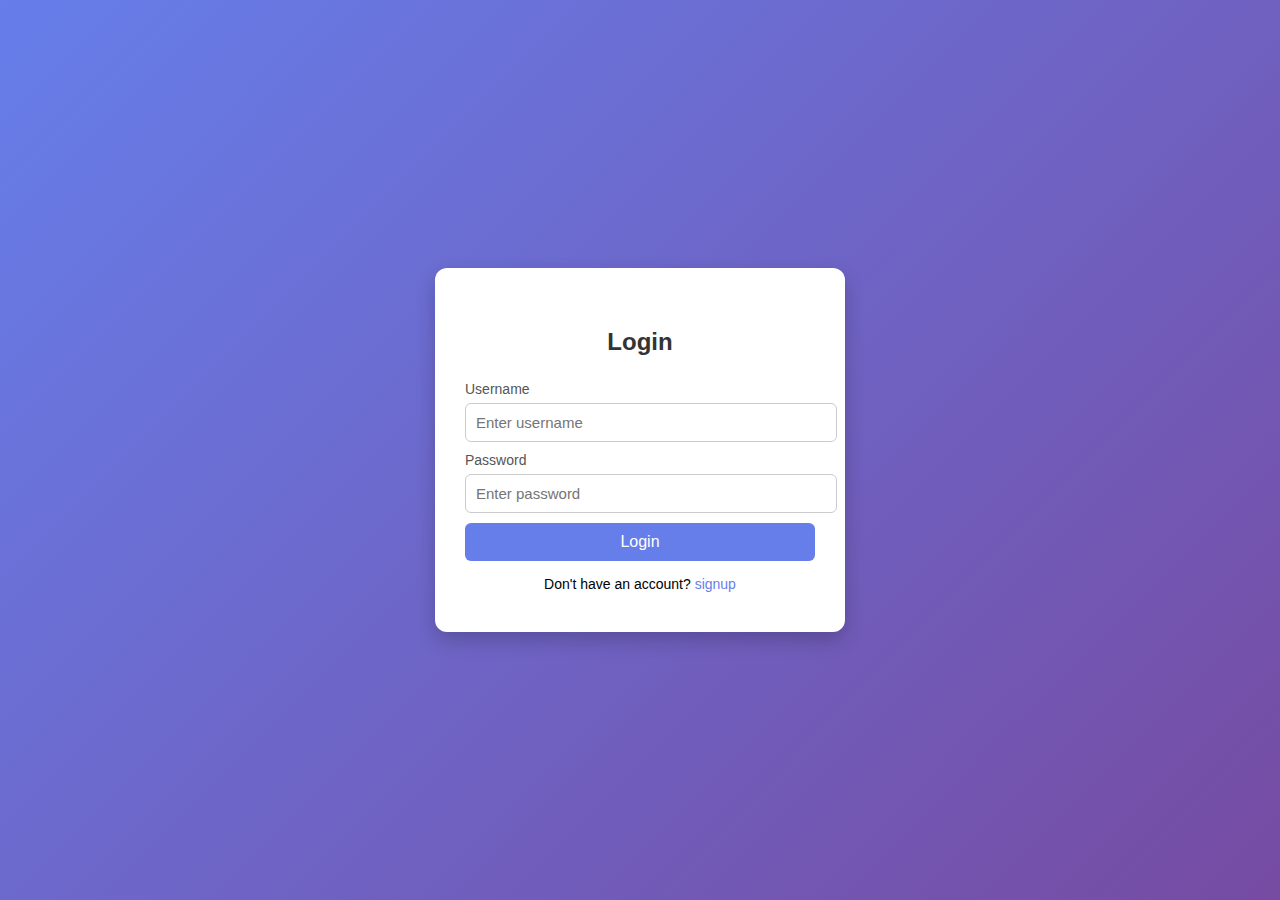
<file: Naveen.html>
<!DOCTYPE html>
<html lang="en">
<head>
  <meta charset="UTF-8" />
  <meta name="viewport" content="width=device-width, initial-scale=1.0" />
  <title>Login Page</title>
  <style>
    body {
      margin: 0;
      font-family: 'Poppins', sans-serif;
      background: linear-gradient(135deg, #667eea, #764ba2);
      height: 100vh;
      display: flex;
      justify-content: center;
      align-items: center;
    }

    .login-container {
      background: #fff;
      padding: 40px 30px;
      border-radius: 12px;
      box-shadow: 0 8px 20px rgba(0, 0, 0, 0.2);
      width: 350px;
      text-align: center;
    }

    .login-container h2 {
      margin-bottom: 25px;
      color: #333;
    }

    .input-group {
      margin-bottom: 20px;
      text-align: left;
    }

    .input-group label {
      display: block;
      color: #555;
      margin-bottom: 6px;
      font-size: 14px;
    }

    .input-group input {
      width: 100%;
      padding: 10px;
      border: 1px solid #ccc;
      border-radius: 6px;
      font-size: 15px;
    }

    .btn {
      width: 100%;
      background: #667eea;
      color: white;
      border: none;
      padding: 10px;
      border-radius: 6px;
      cursor: pointer;
      font-size: 16px;
      transition: 0.3s;
    }

    .btn:hover {
      background: #5a67d8;
    }

    .error {
      color: red;
      font-size: 13px;
      margin-top: -10px;
      margin-bottom: 10px;
    }

    .signup-link {
      margin-top: 15px;
      font-size: 14px;
    }

    .signup-link a {
      color: #667eea;
      text-decoration: none;
    }

    .signup-link a:hover {
      text-decoration: underline;
    }
  </style>
</head>
<body>

  <div class="login-container">
    <h2>Login</h2>
    <div class="input-group">
      <label for="username">Username</label>
      <input type="text" id="username" placeholder="Enter username" />
      <div class="error" id="userError"></div>
    </div>
    <div class="input-group">
      <label for="password">Password</label>
      <input type="password" id="password" placeholder="Enter password" />
      <div class="error" id="passError"></div>
    </div>
    <button class="btn" onclick="login()">Login</button>
    <div class="signup-link">
      Don't have an account? 
      <a href="C:\Naveen\feane-1.0.0\css\project\path.html">signup</a>
    </div>
  </div>

  <script>
    function login() {
      let username = document.getElementById('username').value.trim();
      let password = document.getElementById('password').value.trim();
      let userError = document.getElementById('userError');
      let passError = document.getElementById('passError');

      userError.textContent = '';
      passError.textContent = '';

      if (username === '') {
        userError.textContent = 'Username is required';
      }
      if (password === '') {
        passError.textContent = 'Password is required';
      }

      if (username && password) {
        alert('✅ Login Successful!');
        // Here you can redirect to another page:
        // window.location.href = "home.html";
      }
    }
  </script>
  

</body>
</html>




</body>
</html>
</file>
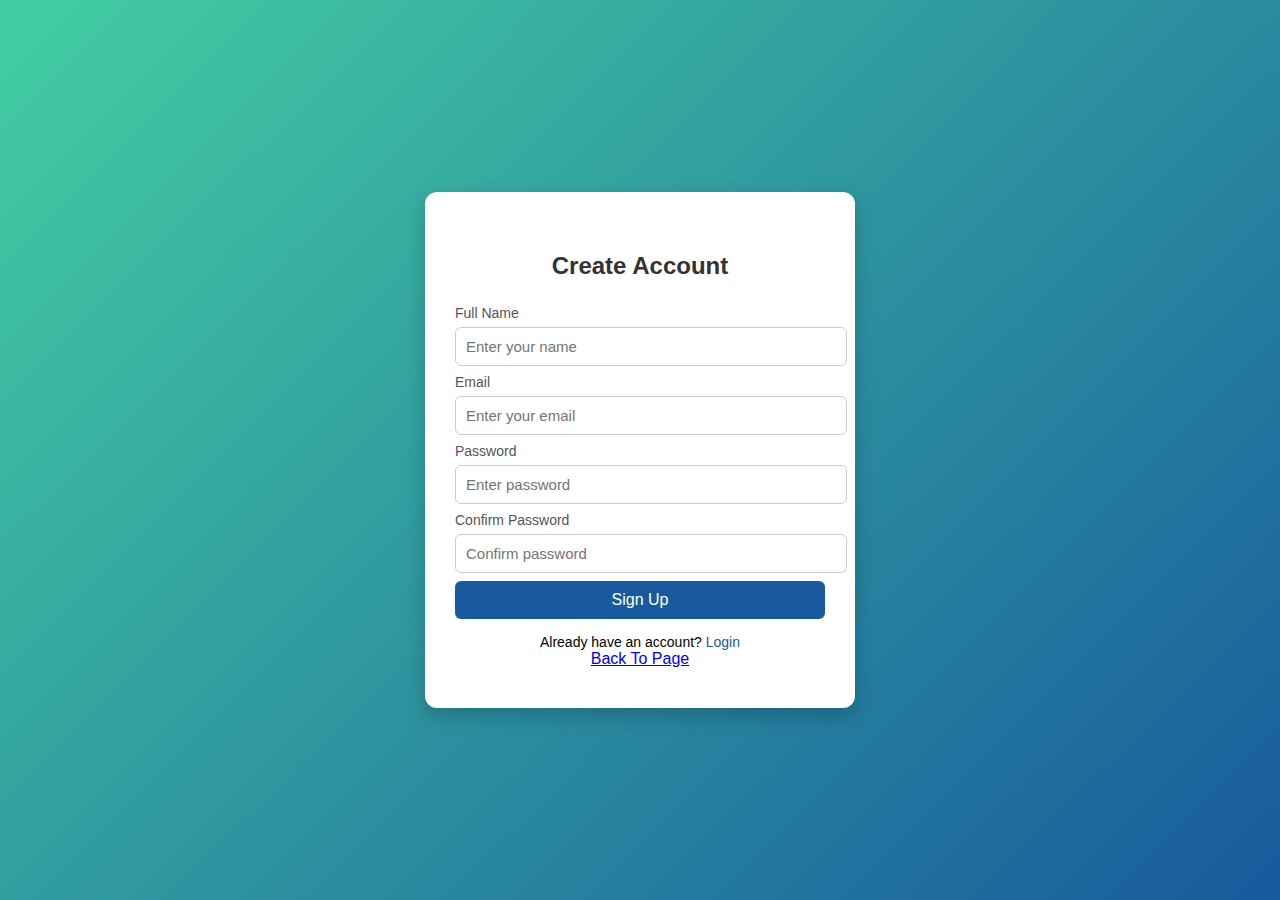
<file: path.html>
<!DOCTYPE html>
<html lang="en">
<head>
  <meta charset="UTF-8" />
  <meta name="viewport" content="width=device-width, initial-scale=1.0" />
  <title>Sign Up</title>
  <style>
    body {
      margin: 0;
      font-family: 'Poppins', sans-serif;
      background: linear-gradient(135deg, #43cea2, #185a9d);
      height: 100vh;
      display: flex;
      justify-content: center;
      align-items: center;
    }

    .signup-container {
      background: #fff;
      padding: 40px 30px;
      border-radius: 12px;
      box-shadow: 0 8px 20px rgba(0, 0, 0, 0.2);
      width: 370px;
      text-align: center;
    }

    .signup-container h2 {
      margin-bottom: 25px;
      color: #333;
    }

    .input-group {
      margin-bottom: 18px;
      text-align: left;
    }

    .input-group label {
      display: block;
      color: #555;
      margin-bottom: 6px;
      font-size: 14px;
    }

    .input-group input {
      width: 100%;
      padding: 10px;
      border: 1px solid #ccc;
      border-radius: 6px;
      font-size: 15px;
    }

    .btn {
      width: 100%;
      background: #185a9d;
      color: white;
      border: none;
      padding: 10px;
      border-radius: 6px;
      cursor: pointer;
      font-size: 16px;
      transition: 0.3s;
    }

    .btn:hover {
      background: #0f4c81;
    }

    .error {
      color: red;
      font-size: 13px;
      margin-top: -10px;
      margin-bottom: 10px;
    }
    

    .login-link {
      margin-top: 15px;
      font-size: 14px;
    }

    .login-link a {
      color: #185a9d;
      text-decoration: none;
    }

    .login-link a:hover {
      text-decoration: underline;
    }
    
  </style>
</head>
<body>

  <div class="signup-container">
    <h2>Create Account</h2>
    <div class="input-group">
      <label for="fullname">Full Name</label>
      <input type="text" id="fullname" placeholder="Enter your name" />
      <div class="error" id="nameError"></div>
    </div>

    <div class="input-group">
      <label for="email">Email</label>
      <input type="email" id="email" placeholder="Enter your email" />
      <div class="error" id="emailError"></div>
    </div>

    <div class="input-group">
      <label for="password">Password</label>
      <input type="password" id="password" placeholder="Enter password" />
      <div class="error" id="passError"></div>
    </div>

    <div class="input-group">
      <label for="confirmPassword">Confirm Password</label>
      <input type="password" id="confirmPassword" placeholder="Confirm password" />
      <div class="error" id="confirmError"></div>
    </div>

    <button class="btn" onclick="signUp()">Sign Up</button>
    

    <div class="login-link">
      Already have an account? <a href="Naveen.html">Login</a>
      
             </div>
             
             <div class="Back-link">
    <a href="C:\Naveen\feane-1.0.0\index.html">Back To Page</a>
  </div>

  <script>
    function signUp() {
      let name = document.getElementById('fullname').value.trim();
      let email = document.getElementById('email').value.trim();
      let password = document.getElementById('password').value.trim();
      let confirmPassword = document.getElementById('confirmPassword').value.trim();

      // Clear old errors
      document.getElementById('nameError').textContent = '';
      document.getElementById('emailError').textContent = '';
      document.getElementById('passError').textContent = '';
      document.getElementById('confirmError').textContent = '';

      // Validation
      let valid = true;

      if (name === '') {
        document.getElementById('nameError').textContent = 'Full name is required';
        valid = false;
      }

      if (email === '') {
        document.getElementById('emailError').textContent = 'Email is required';
        valid = false;
      } else if (!/^\S+@\S+\.\S+$/.test(email)) {
        document.getElementById('emailError').textContent = 'Invalid email address';
        valid = false;
      }

      if (password.length < 6) {
        document.getElementById('passError').textContent = 'Password must be at least 6 characters';
        valid = false;
      }

      if (confirmPassword !== password) {
        document.getElementById('confirmError').textContent = 'Passwords do not match';
        valid = false;
      }

      if (valid) {
        alert('✅ Account created successfully!');
        // You can redirect or save data here:
        // localStorage.setItem("userEmail", email);
        // window.location.href = "login.html";
      }
    }
  </script>

</body>
</html>
</file>
